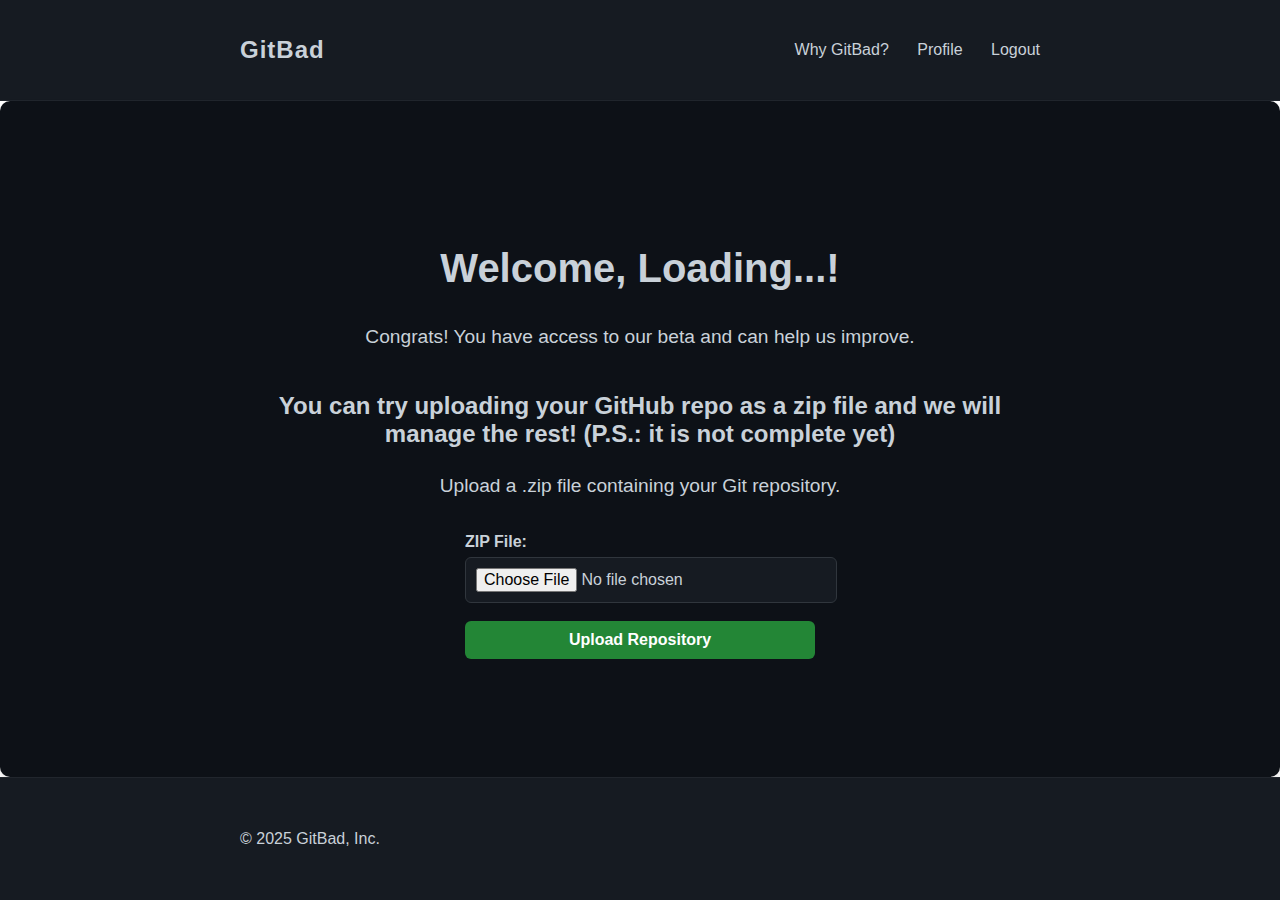
<file: templates/profile.html>
<!DOCTYPE html>
<html lang="en">
<head>
    <meta charset="UTF-8">
    <title>Your Profile · GitBad</title>
    <meta name="viewport" content="width=device-width, initial-scale=1">
    <link rel="stylesheet" href="/static/style.css">
</head>
<body>
    <header class="header">
        <div class="container">
            <a class="logo" href="/">GitBad</a>
            <nav>
                <a href="/why">Why GitBad?</a>
                <a href="/profile">Profile</a>
                <a href="/logout">Logout</a>
            </nav>
        </div>
    </header>
    <main class="main-content">
        <div class="container" style="display: flex; flex-direction: column; align-items: center;">
            <h1>Welcome, <span id="username">Loading...</span>!</h1>
            <p style="margin-bottom: 24px;">Congrats! You have access to our beta and can help us improve.</p>
            <h2 style="margin-bottom: 8px;">You can try uploading your GitHub repo as a zip file and we will manage the rest! (P.S.: it is not complete yet)</h2>
            <p style="margin-bottom: 16px;">Upload a .zip file containing your Git repository.</p>
            <form id="upload-form" class="vertical-form" enctype="multipart/form-data" style="width: 100%; max-width: 350px; display: flex; flex-direction: column; gap: 18px; align-items: stretch;">
                <div class="form-group" style="display: flex; flex-direction: column; align-items: flex-start;">
                    <label for="file" style="margin-bottom: 6px;">ZIP File:</label>
                    <input type="file" id="file" name="file" accept=".zip" required style="width: 100%;">
                </div>
                <div class="form-group" style="display: flex; flex-direction: column; align-items: flex-end;">
                    <button type="submit" class="btn" style="width: 100%;">Upload Repository</button>
                </div>
            </form>
        </div>
    </main>
    <footer class="footer">
        <div class="container">
            <p>&copy; 2025 GitBad, Inc.</p>
        </div>
    </footer>
    <script src="/static/main.js"></script>
</body>
</html>
</file>
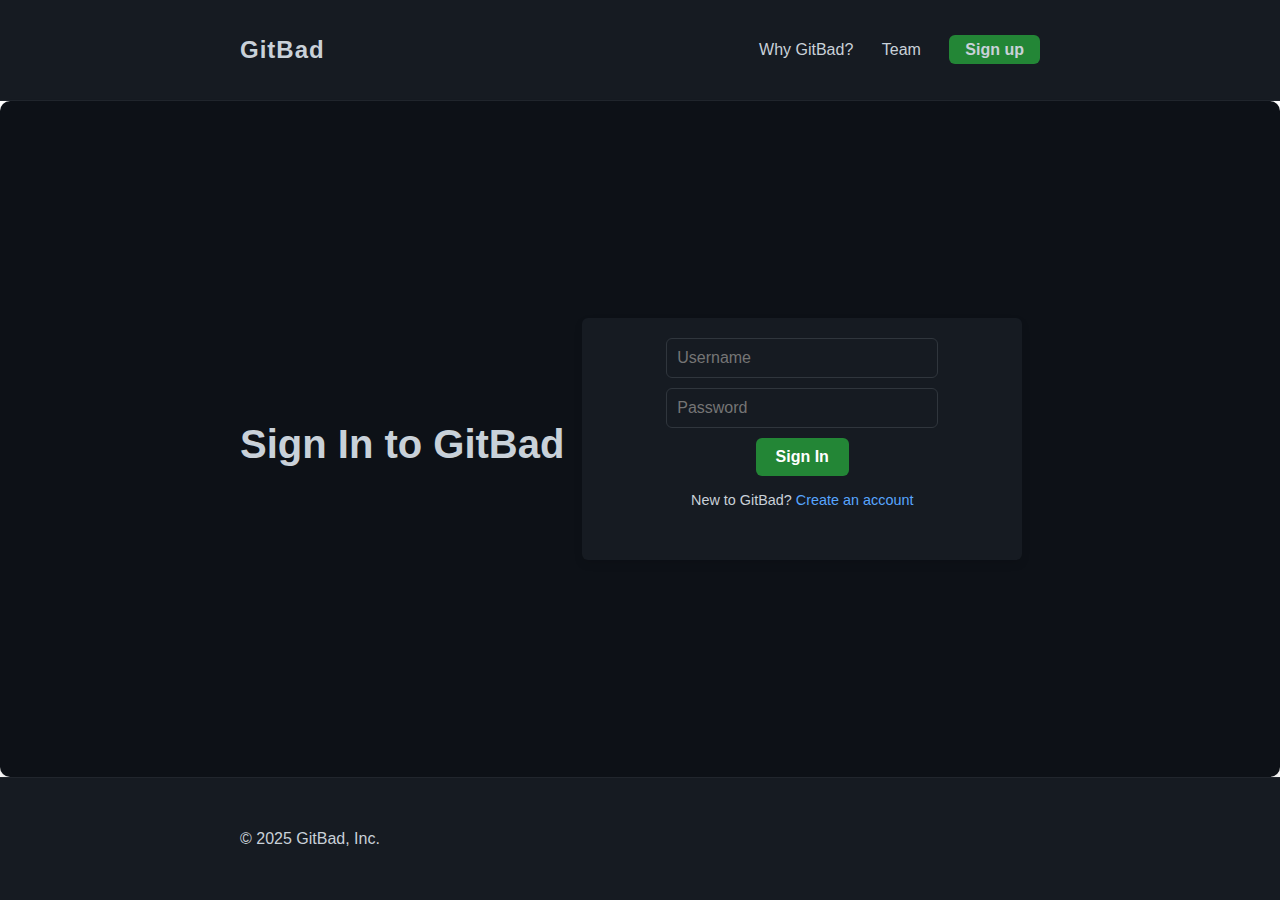
<file: templates/signin.html>
<!DOCTYPE html>
<html lang="en">
<head>
    <meta charset="UTF-8">
    <title>Sign In · GitBad</title>
    <meta name="viewport" content="width=device-width, initial-scale=1">
    <link rel="stylesheet" href="/static/style.css">
</head>
<body>
    <header class="header">
        <div class="container">
            <a class="logo" href="/">GitBad</a>
            <nav>
                <a href="/why">Why GitBad?</a>
                <a href="#">Team</a>
                <a class="btn" href="/signup">Sign up</a>
            </nav>
        </div>
    </header>
    <main class="main-content">
        <div class="container">
            <h1>Sign In to GitBad</h1>
            <div class="form-wrapper">
                <form id="signin-form" class="signup-form">
                    <input type="text" name="username" placeholder="Username" required>
                    <input type="password" name="password" placeholder="Password" required>
                    <button type="submit">Sign In</button>
                </form>
                <p>New to GitBad? <a href="/signup">Create an account</a></p>
            </div>
        </div>
    </main>
    <footer class="footer">
        <div class="container">
            <p>&copy; 2025 GitBad, Inc.</p>
        </div>
    </footer>
    <script src="/static/main.js"></script>
</body>
</html>
</file>
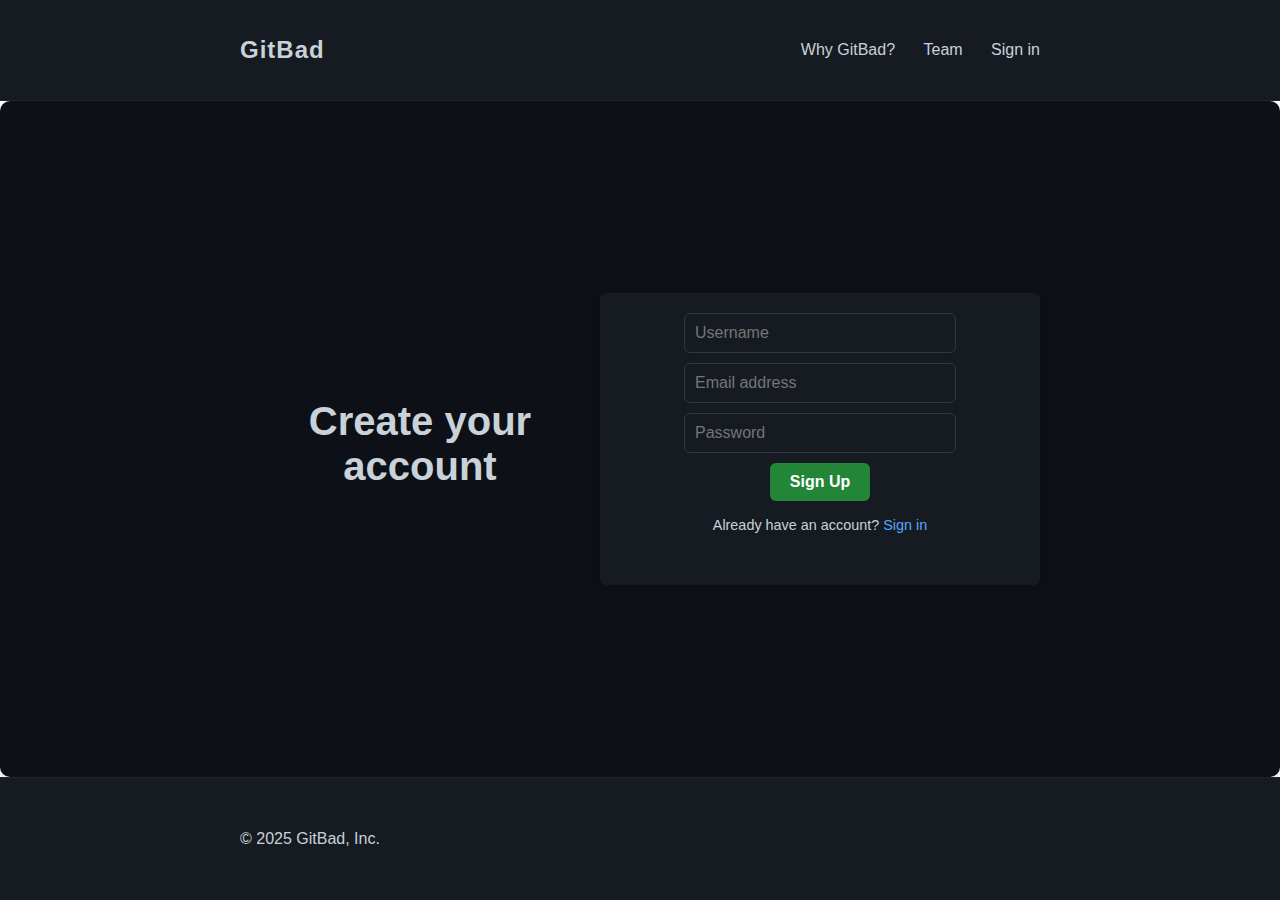
<file: templates/signup.html>
<!DOCTYPE html>
<html lang="en">
<head>
    <meta charset="UTF-8">
    <title>Sign Up · GitBad</title>
    <meta name="viewport" content="width=device-width, initial-scale=1">
    <link rel="stylesheet" href="/static/style.css">
</head>
<body>
    <header class="header">
        <div class="container">
            <a class="logo" href="/">GitBad</a>
            <nav>
                <a href="/why">Why GitBad?</a>
                <a href="#">Team</a>
                <a href="/signin">Sign in</a>
            </nav>
        </div>
    </header>
    <main class="main-content">
        <div class="container">
            <h1>Create your account</h1>
            <div class="form-wrapper">
                <form id="signup-form" class="signup-form">
                    <input type="text" name="username" placeholder="Username" required>
                    <input type="email" name="email" placeholder="Email address" required>
                    <input type="password" name="password" placeholder="Password" required>
                    <button type="submit">Sign Up</button>
                </form>
                <p>Already have an account? <a href="/signin">Sign in</a></p>
            </div>
        </div>
    </main>
    <footer class="footer">
        <div class="container">
            <p>&copy; 2025 GitBad, Inc.</p>
        </div>
    </footer>
    <script src="/static/main.js"></script>
</body>
</html>
</file>
<file: static/style.css>
/* Universal GitHub-inspired theme */
html, body {
    height: 100%;
    margin: 0;
    padding: 0;
    font-family: -apple-system, BlinkMacSystemFont, "Segoe UI", Helvetica, Arial, sans-serif, "Apple Color Emoji", "Segoe UI Emoji";
    background-color: #0d1117; /* GitHub's dark background color */
    color: #c9d1d9; /* GitHub's text color */
}

/* Ensure vertical stacking for reasons on why.html */
.gitbad-reasons {
    display: flex;
    flex-direction: column;
    gap: 0.5rem;
    margin-top: 1.5rem;
    margin-bottom: 2rem;
    text-align: left;
    max-width: 500px;
    margin-left: auto;
    margin-right: auto;
}
/* Form wrapper for vertical stacking */
.form-wrapper {
    display: flex;
    flex-direction: column;
    align-items: center;
    margin-top: 20px;
}
.form-wrapper p {
    margin-top: 16px;
    font-size: 1rem;
}
body {
    display: flex;
    flex-direction: column;
    min-height: 100vh;
    font-family: -apple-system,BlinkMacSystemFont,"Segoe UI",Helvetica,Arial,sans-serif,"Apple Color Emoji","Segoe UI Emoji";
    background: #0d1117;
    color: #c9d1d9;
    font-family: Arial, sans-serif;
    background-color: #ffffff;
    color: #000000;
}
.header {
    background-color: #161b22; /* GitHub's header background */
    border-bottom: 1px solid #21262d; /* GitHub's border color */
    padding: 16px 0;
    text-align: center;
}

.header .logo {
    color: #c9d1d9;
    font-size: 24px;
    font-weight: bold;
    text-decoration: none;
}

.header nav a {
    color: #c9d1d9;
    text-decoration: none;
    margin-left: 24px;
    font-size: 16px;
    transition: color 0.2s;
}

.header nav a:hover {
    color: #58a6ff; /* GitHub's link hover color */
}
.container {
    width: 90%;
    max-width: 900px;
    margin: 0 auto;
    display: flex;
    align-items: center;
    justify-content: space-between;
    max-width: 800px;
    margin: 0 auto;
    padding: 20px;
}
.logo {
    color: #fff;
    font-size: 2rem;
    font-weight: bold;
    text-decoration: none;
    letter-spacing: 1px;
}
nav a {
    color: #c9d1d9;
    text-decoration: none;
    margin-left: 24px;
    font-size: 1rem;
    transition: color 0.2s;
}
nav a:hover {
    color: #58a6ff;
}
nav .btn {
    background: #238636;
    color: #fff;
    padding: 6px 16px;
    border-radius: 6px;
    margin-left: 16px;
    font-weight: bold;
}
.main-content {
    display: flex;
    flex-direction: column;
    align-items: center;
    justify-content: center;
    min-height: 60vh;
    text-align: center;
    flex: 1;
    background-color: #0d1117; /* GitHub's dark background color */
    color: #c9d1d9; /* GitHub's text color */
    padding: 20px;
    border-radius: 10px;
    box-shadow: 0 4px 6px rgba(0, 0, 0, 0.1);
}
.main-content h1 {
    font-size: 2.5rem;
    margin-bottom: 16px;
}
.main-content .bad {
    color: #f85149;
    font-weight: bold;
}

.why-container {
    display: flex;
    flex-direction: column;
    align-items: center;
    text-align: center;
    padding: 20px;
}

.main-content p {
    font-size: 1.2rem;
    margin-bottom: 32px;
}
.signup-form {
    display: flex;
    flex-direction: column;
    align-items: center;
    gap: 0;
}
.signup-form input[type="email"],
.signup-form input[type="text"],
.signup-form input[type="password"] {
    padding: 10px;
    border: 1px solid #30363d;
    border-radius: 6px;
    background: #161b22;
    color: #c9d1d9;
    font-size: 1rem;
    width: 250px;
    margin-bottom: 10px; /* Add spacing between fields */
    display: block;
}
.signup-form input[type="email"]:last-child,
.signup-form input[type="text"]:last-child,
.signup-form input[type="password"]:last-child {
    margin-bottom: 0;
}
.signup-form button {
    background: #238636;
    color: #fff;
    border: none;
    border-radius: 6px;
    padding: 10px 20px;
    font-size: 1rem;
    font-weight: bold;
    cursor: pointer;
    transition: background 0.2s;
}
.signup-form button:hover {
    background: #2ea043;
}
.footer {
    background-color: #161b22;
    border-top: 1px solid #21262d;
    padding: 16px 0;
    text-align: center;
    color: #c9d1d9;
}
.form-wrapper {
    display: flex;
    flex-direction: column;
    align-items: center;
    justify-content: center;
    width: 100%;
    max-width: 400px;
    margin: 0 auto;
    padding: 20px;
    background: #161b22;
    border-radius: 6px;
    box-shadow: 0 4px 8px rgba(0, 0, 0, 0.1);
}
.form-wrapper form {
    width: 100%;
}
.form-wrapper p {
    margin-top: 16px;
    font-size: 0.9rem;
}
.form-wrapper a {
    color: #58a6ff;
    text-decoration: none;
}
.form-wrapper a:hover {
    text-decoration: underline;
}

/* Vertical navigation styles */
.vertical-nav ul {
    list-style-type: none;
    padding: 0;
    margin: 20px 0;
    text-align: center;
}

.vertical-nav ul li {
    margin: 10px 0;
}

.vertical-nav ul li a {
    text-decoration: none;
    color: white;
    font-size: 18px;
    padding: 10px 20px;
    background-color: #333;
    border-radius: 5px;
    display: inline-block;
}

.vertical-nav ul li a:hover {
    background-color: #555;
}

/* Form styles */
.vertical-form {
    display: flex;
    flex-direction: column;
    gap: 15px;
    margin-top: 20px;
}

.form-group label {
    font-weight: bold;
    margin-bottom: 5px;
}

.form-group input {
    padding: 10px;
    border: 1px solid #30363d; /* GitHub's input border color */
    border-radius: 6px;
    background: #161b22;
    color: #c9d1d9;
    font-size: 16px;
}

.btn {
    background-color: #238636; /* GitHub's button color */
    color: #ffffff;
    border: none;
    padding: 10px 20px;
    border-radius: 6px;
    cursor: pointer;
    font-size: 16px;
    font-weight: bold;
    transition: background 0.2s;
}

.btn:hover {
    background-color: #2ea043; /* GitHub's button hover color */
}

/* Notification styles for alerts */
.notification {
    position: fixed;
    top: 0;
    left: 0;
    right: 0;
    bottom: 0;
    margin: auto;
    width: fit-content;
    height: fit-content;
    background-color: #161b22;
    color: #c9d1d9;
    padding: 12px 20px;
    border-radius: 6px;
    box-shadow: 0 4px 6px rgba(0, 0, 0, 0.3);
    z-index: 1000;
    font-size: 14px;
    font-weight: 500;
    animation: fadeIn 0.3s ease-out;
}

.notification.success {
    border-left: 4px solid #238636;
}

.notification.error {
    border-left: 4px solid #f85149;
}

@keyframes fadeIn {
    from {
        opacity: 0;
        transform: translate(-50%, -50%) scale(0.8);
    }
    to {
        opacity: 1;
        transform: translate(-50%, -50%) scale(1);
    }
}
</file>
